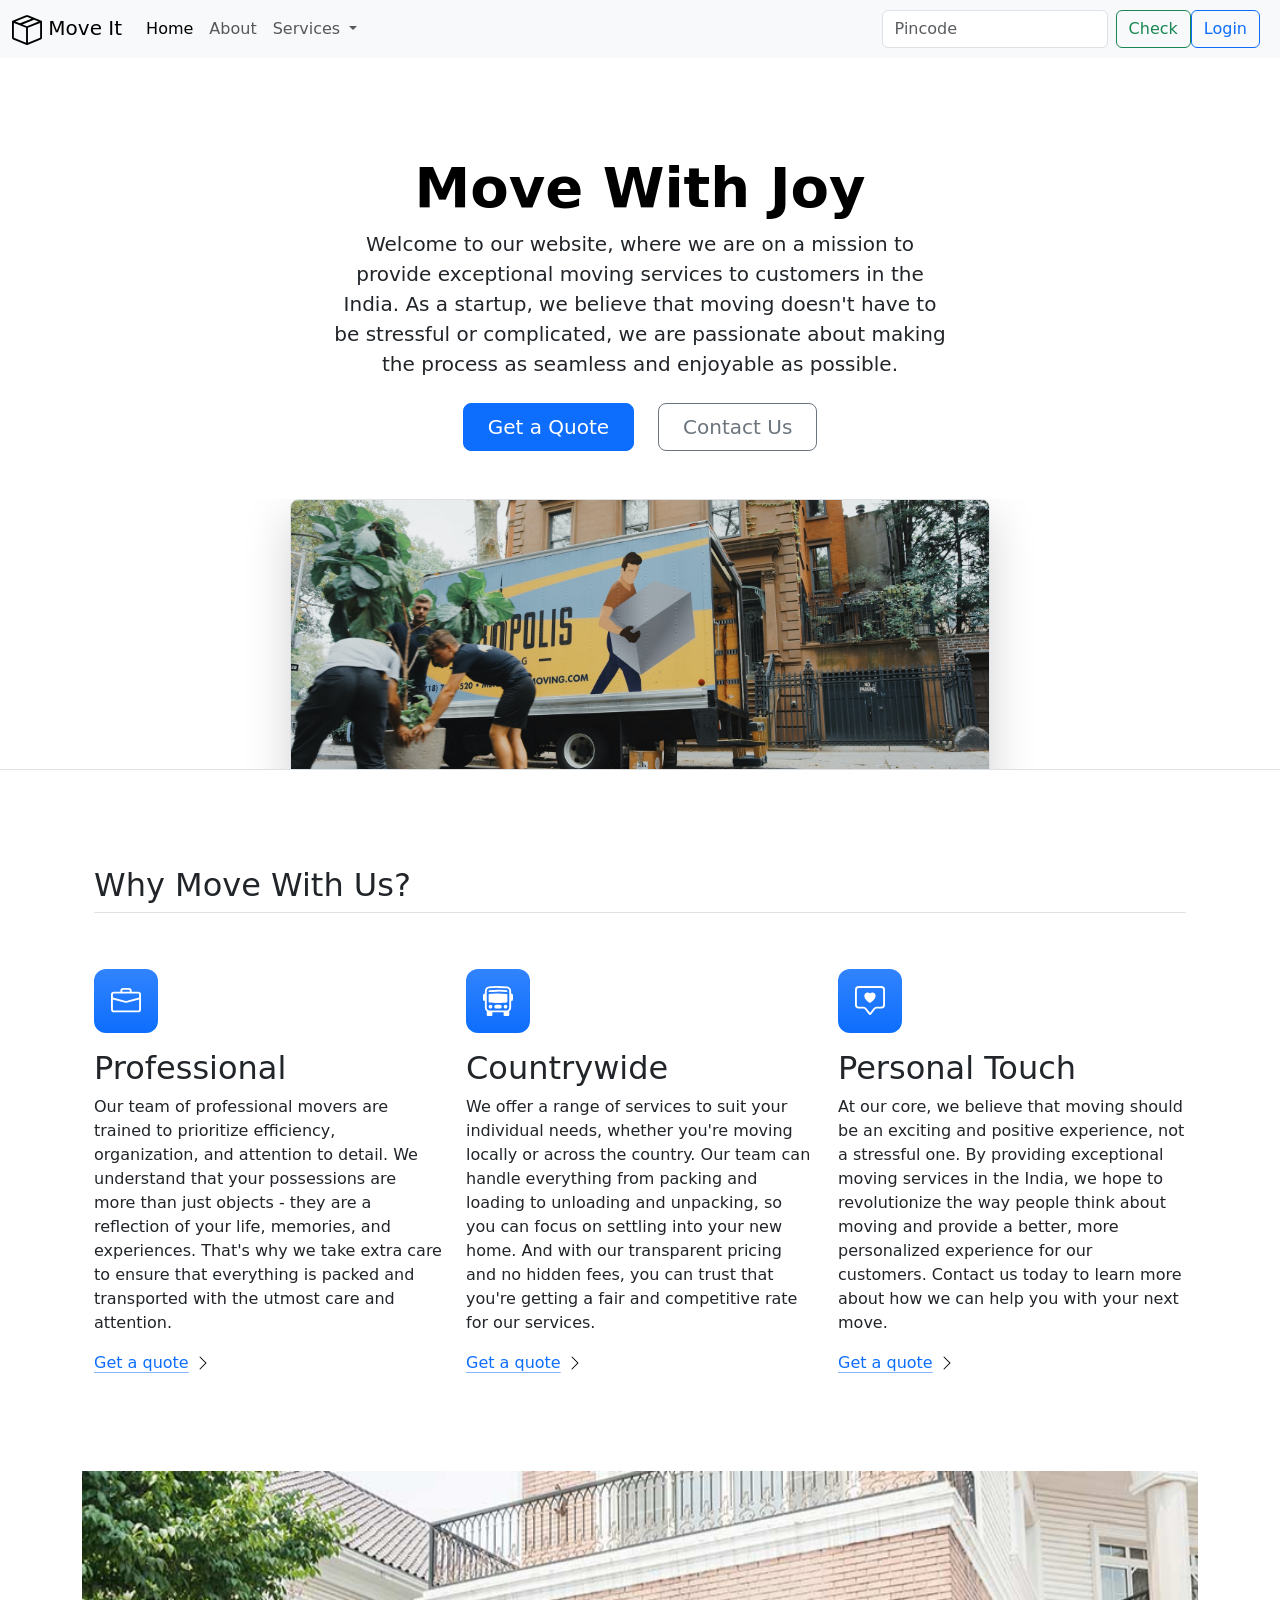
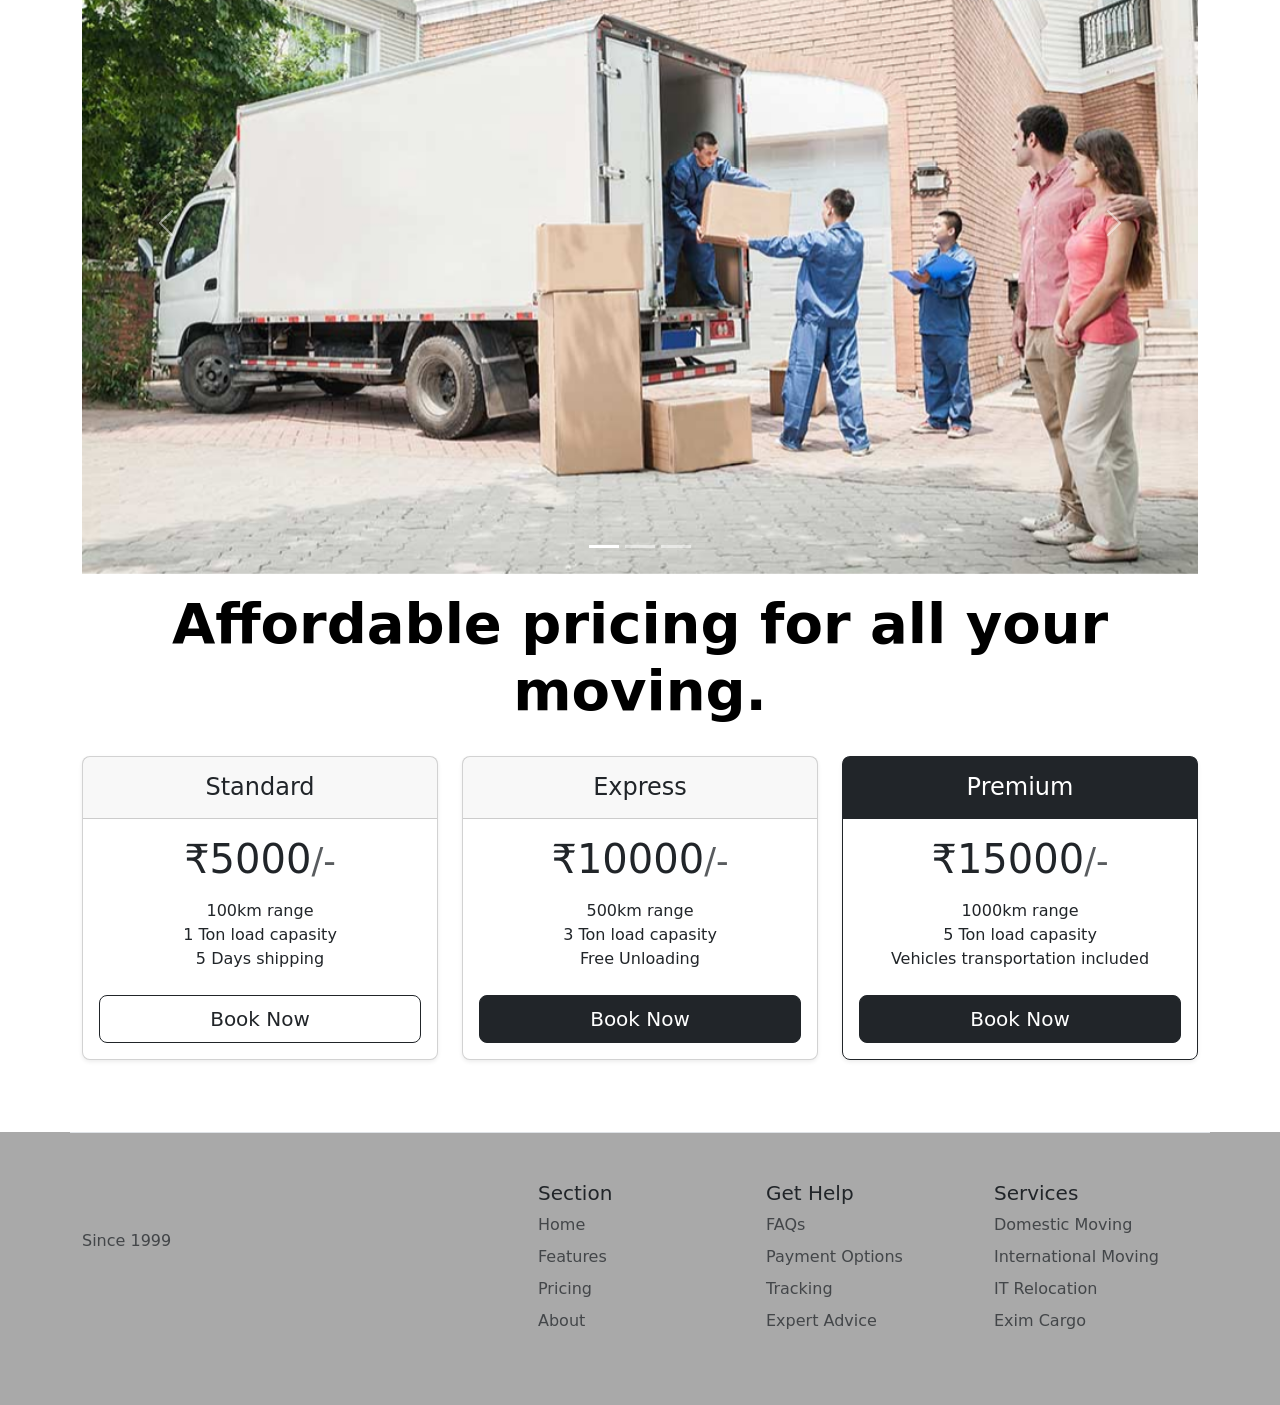
<file: index.html>
<!DOCTYPE html>
<html lang="en">

<head>
  <meta charset="UTF-8">
  <meta name="viewport" content="width=device-width, initial-scale=1.0">
  <title>Move It</title>
  <link href="https://cdn.jsdelivr.net/npm/bootstrap@5.3.0-alpha2/dist/css/bootstrap.min.css" rel="stylesheet"
    integrity="sha384-aFq/bzH65dt+w6FI2ooMVUpc+21e0SRygnTpmBvdBgSdnuTN7QbdgL+OapgHtvPp" crossorigin="anonymous">
  <link rel="stylesheet" href="./style.css">
  <style>
    
  </style>
</head>

<body>

  <nav class="navbar navbar-expand-lg bg-body-tertiary">
    <div class="container-fluid">
      <a class="navbar-brand" href="#"><img src="./assets/box-seam.svg" alt="moveit brand icon" height="30"> Move It</a>
      <button class="navbar-toggler" type="button" data-bs-toggle="collapse" data-bs-target="#navbarSupportedContent"
        aria-controls="navbarSupportedContent" aria-expanded="false" aria-label="Toggle navigation">
        <span class="navbar-toggler-icon"></span>
      </button>
      <div class="collapse navbar-collapse" id="navbarSupportedContent">
        <ul class="navbar-nav me-auto mb-2 mb-lg-0">
          <li class="nav-item">
            <a class="nav-link active" aria-current="page" href="#">Home</a>
          </li>
          <li class="nav-item">
            <a class="nav-link" href="#">About</a>
          </li>
          <li class="nav-item dropdown">
            <a class="nav-link dropdown-toggle" href="#" role="button" data-bs-toggle="dropdown" aria-expanded="false">
              Services
            </a>
            <ul class="dropdown-menu">
              <li><a class="dropdown-item" href="#">Moving</a></li>
              <li><a class="dropdown-item" href="#">Relocation</a></li>
              <li>
                <hr class="dropdown-divider">
              </li>
              <li><a class="dropdown-item" href="#">Cargo Shipment</a></li>
            </ul>
          </li>
        </ul>
        <form class="d-flex" role="search">
          <input class="form-control me-2" type="search" placeholder="Pincode" aria-label="Search">
          <button class="btn btn-outline-success" type="submit">Check</button>
          <button type="button" class="btn btn-outline-primary me-2"><a id='btn2' href="./login.html">Login</a></button>
        </form>
      </div>
    </div>
  </nav>


  <div class="px-4 pt-5 my-5 text-center border-bottom">
    <h1 class="display-4 fw-bold text-body-emphasis">Move With Joy</h1>
    <div class="col-lg-6 mx-auto">
      <p class="lead mb-4">Welcome to our website, where we are on a mission to provide exceptional moving services to
        customers in the India. As a startup, we believe that moving doesn't have to be stressful or complicated, we are passionate about making the process as seamless and enjoyable as possible.
      </p>
      <div class="d-grid gap-2 d-sm-flex justify-content-sm-center mb-5">
        <button type="button" class="btn btn-primary btn-lg px-4 me-sm-3"><a id='btn' href="./quote.html">Get a Quote</a></button>
        <button type="button" class="btn btn-outline-secondary btn-lg px-4">Contact Us</button>
      </div>
    </div>
    <div class="overflow-hidden" style="max-height: 30vh;">
      <div class="container px-5">
        <img src="./images/moving-van.jpg" class="img-fluid border rounded-3 shadow-lg mb-4" alt="Example image" width="700"
          height="500" loading="lazy">
      </div>
    </div>
  </div>

  <div class="container px-4 py-5" id="featured-3">
    <h2 class="pb-2 border-bottom">Why Move With Us?</h2>
    <div class="row g-4 py-5 row-cols-1 row-cols-lg-3">
      <div class="feature col">
        <div
          class="feature-icon d-inline-flex align-items-center justify-content-center text-bg-primary bg-gradient fs-2 mb-3">
          <img src="./assets/briefcase.svg" alt="briefcase" height="30">
        </div>
        <h3 class="fs-2">Professional</h3>
        <p>Our team of professional movers are trained to prioritize efficiency, organization, and attention to detail.
          We understand that your possessions are more than just objects - they are a reflection of your life, memories, and experiences. That's why we take extra care to ensure that everything is packed and transported with the utmost care and attention.</p>
        <a href="./quote.html" class="icon-link">
          Get a quote
          <img src="./assets/chevron-right.svg" alt="chevron-right">
        </a>
      </div>
      <div class="feature col">
        <div
          class="feature-icon d-inline-flex align-items-center justify-content-center text-bg-primary bg-gradient fs-2 mb-3">
          <img src="./assets/bus-front.svg" alt="bus-front" height="30">
        </div>
        <h3 class="fs-2">Countrywide</h3>
        <p>We offer a range of services to suit your individual needs, whether you're moving locally or across the
          country. Our team can handle everything from packing and loading to unloading and unpacking, so you can focus on settling into your new home. And with our transparent pricing and no hidden fees, you can trust that you're getting a fair and competitive rate for our services.</p>
        <a href="./quote.html" class="icon-link">
          Get a quote
          <img src="./assets/chevron-right.svg" alt="chevron-right">
        </a>
      </div>
      <div class="feature col">
        <div
          class="feature-icon d-inline-flex align-items-center justify-content-center text-bg-primary bg-gradient fs-2 mb-3">
          <img src="./assets/chat-square-heart.svg" alt="chat-square-heart" height="30">
        </div>
        <h3 class="fs-2">Personal Touch</h3>
        <p>At our core, we believe that moving should be an exciting and positive experience, not a stressful one. By
          providing exceptional moving services in the India, we hope to revolutionize the way people think about moving and provide a better, more personalized experience for our customers. Contact us today to learn more about how we can help you with your next move.</p>
        <a href="./quote.html" class="icon-link">
          Get a quote
          <img src="./assets/chevron-right.svg" alt="chevron-right">
        </a>
      </div>
    </div>
  </div>
  <div class="container">
    <div id="carouselExampleIndicators" class="carousel slide">
      <div class="carousel-indicators">
        <button type="button" data-bs-target="#carouselExampleIndicators" data-bs-slide-to="0" class="active"
          aria-current="true" aria-label="Slide 1"></button>
        <button type="button" data-bs-target="#carouselExampleIndicators" data-bs-slide-to="1"
          aria-label="Slide 2"></button>
        <button type="button" data-bs-target="#carouselExampleIndicators" data-bs-slide-to="2"
          aria-label="Slide 3"></button>
      </div>
      <div class="carousel-inner">
        <div class="carousel-item active">
          <img src="./images/movers.jpg" class="d-block w-100" alt="movers">
        </div>
        <div class="carousel-item">
          <img src="./images/moving.jpeg" class="d-block w-100" alt="moving">
        </div>
        <div class="carousel-item">
          <img src="./images/family.jpg" class="d-block w-100" alt="family">
        </div>
      </div>
      <button class="carousel-control-prev" type="button" data-bs-target="#carouselExampleIndicators"
        data-bs-slide="prev">
        <span class="carousel-control-prev-icon" aria-hidden="true"></span>
        <span class="visually-hidden">Previous</span>
      </button>
      <button class="carousel-control-next" type="button" data-bs-target="#carouselExampleIndicators"
        data-bs-slide="next">
        <span class="carousel-control-next-icon" aria-hidden="true"></span>
        <span class="visually-hidden">Next</span>
      </button>
    </div>
  </div>


  <div class="container">
    <header>
      <div class="pricing-header p-3 pb-md-4 mx-auto text-center">
        <h2 class="display-4 fw-normal text-body-emphasis fw-bold">Affordable pricing for all your moving.</h2>
      </div>
    </header>
  
    <main>
      <div class="row row-cols-1 row-cols-md-3 mb-3 text-center">
        <div class="col">
          <div class="card mb-4 rounded-3 shadow-sm">
            <div class="card-header py-3">
              <h4 class="my-0 fw-normal">Standard</h4>
            </div>
            <div class="card-body">
              <h1 class="card-title pricing-card-title">₹5000<small class="text-body-secondary fw-light">/-</small></h1>
              <ul class="list-unstyled mt-3 mb-4">
                <li>100km range</li>
                <li>1 Ton load capasity</li>
                <li>5 Days shipping</li>
              </ul>
              <button type="button" class="w-100 btn btn-lg btn-outline-dark">Book Now</button>
            </div>
          </div>
        </div>
        <div class="col">
          <div class="card mb-4 rounded-3 shadow-sm">
            <div class="card-header py-3">
              <h4 class="my-0 fw-normal">Express</h4>
            </div>
            <div class="card-body">
              <h1 class="card-title pricing-card-title">₹10000<small class="text-body-secondary fw-light">/-</small></h1>
              <ul class="list-unstyled mt-3 mb-4">
                <li>500km range</li>
                <li>3 Ton load capasity</li>
                <li>Free Unloading</li>
              </ul>
              <button type="button" class="w-100 btn btn-lg btn-dark">Book Now</button>
            </div>
          </div>
        </div>
        <div class="col">
          <div class="card mb-4 rounded-3 shadow-sm border-dark">
            <div class="card-header py-3 text-bg-dark border-dark">
              <h4 class="my-0 fw-normal">Premium</h4>
            </div>
            <div class="card-body">
              <h1 class="card-title pricing-card-title">₹15000<small class="text-body-secondary fw-light">/-</small></h1>
              <ul class="list-unstyled mt-3 mb-4">
                <li>1000km range</li>
                <li>5 Ton load capasity</li>
                <li>Vehicles transportation included</li>
              </ul>
              <button type="button" class="w-100 btn btn-lg btn-dark">Book Now</button>
            </div>
          </div>
        </div>
      </div>
    </footer>
  </div>



  <div class="footer">
  <div class="container">
    <footer class="row row-cols-1 row-cols-sm-2 row-cols-md-5 py-5 mt-5 border-top">
      <div class="col mb-3">
        <a href="/" class="d-flex align-items-center mb-3 link-body-emphasis text-decoration-none">
          <svg class="bi me-2" width="40" height="32">
            <use xlink:href="#bootstrap"></use>
          </svg>
        </a>
        <p class="text-body-secondary">Since 1999</p>
      </div>

      <div class="col mb-3">

      </div>

      <div class="col mb-3">
        <h5>Section</h5>
        <ul class="nav flex-column">
          <li class="nav-item mb-2"><a href="#" class="nav-link p-0 text-body-secondary">Home</a></li>
          <li class="nav-item mb-2"><a href="#" class="nav-link p-0 text-body-secondary">Features</a></li>
          <li class="nav-item mb-2"><a href="#" class="nav-link p-0 text-body-secondary">Pricing</a></li>
          <li class="nav-item mb-2"><a href="#" class="nav-link p-0 text-body-secondary">About</a></li>
        </ul>
      </div>

      <div class="col mb-3">
        <h5>Get Help</h5>
        <ul class="nav flex-column">
          <li class="nav-item mb-2"><a href="#" class="nav-link p-0 text-body-secondary">FAQs</a></li>
          <li class="nav-item mb-2"><a href="#" class="nav-link p-0 text-body-secondary">Payment Options</a></li>
          <li class="nav-item mb-2"><a href="#" class="nav-link p-0 text-body-secondary">Tracking</a></li>
          <li class="nav-item mb-2"><a href="#" class="nav-link p-0 text-body-secondary">Expert Advice</a></li>
        </ul>
      </div>

      <div class="col mb-3">
        <h5>Services</h5>
        <ul class="nav flex-column">
          <li class="nav-item mb-2"><a href="#" class="nav-link p-0 text-body-secondary">Domestic Moving</a></li>
          <li class="nav-item mb-2"><a href="#" class="nav-link p-0 text-body-secondary">International Moving</a></li>
          <li class="nav-item mb-2"><a href="#" class="nav-link p-0 text-body-secondary">IT Relocation</a></li>
          <li class="nav-item mb-2"><a href="#" class="nav-link p-0 text-body-secondary">Exim Cargo</a></li>
        </ul>
      </div>
    </footer>
  </div>
  </div>
  <script src="https://cdn.jsdelivr.net/npm/bootstrap@5.3.0-alpha3/dist/js/bootstrap.bundle.min.js"
    integrity="sha384-ENjdO4Dr2bkBIFxQpeoTz1HIcje39Wm4jDKdf19U8gI4ddQ3GYNS7NTKfAdVQSZe"
    crossorigin="anonymous"></script>
</body>

</html>
</file>
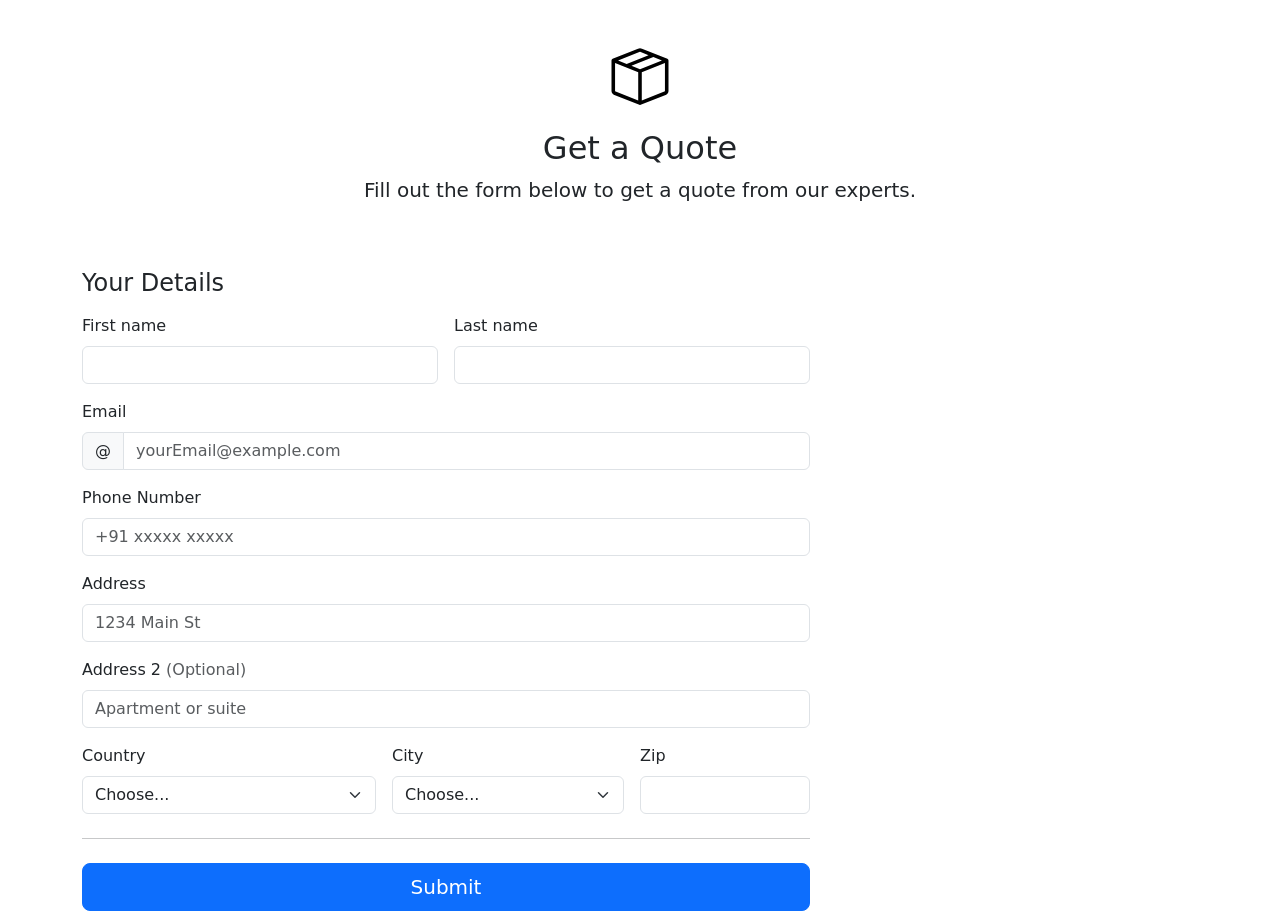
<file: quote.html>
<!DOCTYPE html>
<html lang="en">
<head>
    <meta charset='utf-8'>
    <link href="https://cdn.jsdelivr.net/npm/bootstrap@5.3.0-alpha2/dist/css/bootstrap.min.css" rel="stylesheet"
    integrity="sha384-aFq/bzH65dt+w6FI2ooMVUpc+21e0SRygnTpmBvdBgSdnuTN7QbdgL+OapgHtvPp" crossorigin="anonymous">
    <link rel="stylesheet" href="./style.css">
    
    <title>Quote</title>
</head>
<body>
    <div class="py-5 text-center">
        <img class="d-block mx-auto mb-4" src="./assets/box-seam.svg" alt="icon" width="72" height="57">
        <h2>Get a Quote</h2>
        <p class="lead">Fill out the form below to get a quote from our experts.</p>
    </div>
    <div class="container">
    <div class="row g-5">
        <div class="col-md-7 col-lg-8">
          <h4 class="mb-3">Your Details</h4>
          <form class="needs-validation" novalidate="">
            <div class="row g-3">
              <div class="col-sm-6">
                <label for="firstName" class="form-label">First name</label>
                <input type="text" class="form-control" id="firstName" name="firstName"  fdprocessedid="8hv3vm">
                <div class="invalid-feedback">
                  Valid first name is required.
                </div>
              </div>
  
              <div class="col-sm-6">
                <label for="lastName" class="form-label">Last name</label>
                <input type="text" class="form-control" id="lastName" name="lastName"  fdprocessedid="qf61wq">
                <div class="invalid-feedback">
                  Valid last name is required.
                </div>
              </div>
  
              <div class="col-12">
                <label for="username" class="form-label">Email</label>
                <div class="input-group has-validation">
                  <span class="input-group-text">@</span>
                  <input type="text" class="form-control" id="email" name="email" placeholder="yourEmail@example.com" required="" fdprocessedid="iffp7u">
                <div class="invalid-feedback">
                    Your username is required.
                  </div>
                </div>
              </div>
  
              <div class="col-12">
                <label for="email" class="form-label">Phone Number</label>
                <input type="email" class="form-control" id="Number" placeholder="+91 xxxxx xxxxx" fdprocessedid="cxsok6">
                <div class="invalid-feedback">
                  Please enter a valid email address for shipping updates.
                </div>
              </div>
  
              <div class="col-12">
                <label for="address" class="form-label">Address</label>
                <input type="text" class="form-control" id="address" placeholder="1234 Main St" required="" fdprocessedid="p75abo">
                <div class="invalid-feedback">
                  Please enter your shipping address.
                </div>
              </div>
  
              <div class="col-12">
                <label for="address2" class="form-label">Address 2 <span class="text-body-secondary">(Optional)</span></label>
                <input type="text" class="form-control" id="address2" placeholder="Apartment or suite" fdprocessedid="c2b58r">
              </div>
  
              <div class="col-md-5">
                <label for="country" class="form-label">Country</label>
                <select class="form-select" id="country" required="" fdprocessedid="xbwh2t">
                  <option value="">Choose...</option>
                  <option>India</option>
                </select>
                <div class="invalid-feedback">
                  Please select a valid country.
                </div>
              </div>
  
              <div class="col-md-4">
                <label for="state" class="form-label">City</label>
                <select class="form-select" id="state" required="" fdprocessedid="lopqgr">
                  <option value="">Choose...</option>
                  <option>Delhi</option>
                  <option>Mumbai</option>
                  <option>Pune</option>
                  <option>Banglore</option>
                  <option>Hyderabad</option>
                </select>
                <div class="invalid-feedback">
                  Please provide a valid state.
                </div>
              </div>
  
              <div class="col-md-3">
                <label for="zip" class="form-label">Zip</label>
                <input type="text" class="form-control" id="zip" placeholder="" required="" fdprocessedid="8gzgxn">
                <div class="invalid-feedback">
                  Zip code required.
                </div>
              </div>
            </div>
  
            
  
            <hr class="my-4">
  
            <button class="w-100 btn btn-primary btn-lg" type="submit" onclick="storeData()" fdprocessedid="xkelc7">Submit</button>
          </form>
        </div>
      </div>
      </div>
    <script src="https://cdn.jsdelivr.net/npm/bootstrap@5.3.0-alpha3/dist/js/bootstrap.bundle.min.js"
    integrity="sha384-ENjdO4Dr2bkBIFxQpeoTz1HIcje39Wm4jDKdf19U8gI4ddQ3GYNS7NTKfAdVQSZe"
    crossorigin="anonymous"></script>
    <script src="./cnt.js"></script>
</body>
</html>
</file>
<file: style.css>
.container,.container-fluid,.container-lg,.container-md,.container-sm,.container-xl,.container-xxl {
    --bs-gutter-x: 1.5rem;
    --bs-gutter-y: 0;
    width: 100%;
    padding-right: calc(var(--bs-gutter-x) * .5);
    padding-left: calc(var(--bs-gutter-x) * .5);
    margin-right: auto;
    margin-left: auto
}


@media (min-width: 576px) {
    .container,.container-sm {
        max-width:540px
    }
}

@media (min-width: 768px) {
    .container,.container-md,.container-sm {
        max-width:720px
    }
}

@media (min-width: 992px) {
    .container,.container-lg,.container-md,.container-sm {
        max-width:960px
    }
}

@media (min-width: 1200px) {
    .container,.container-lg,.container-md,.container-sm,.container-xl {
        max-width:1140px
    }
}

@media (min-width: 1400px) {
    .container,.container-lg,.container-md,.container-sm,.container-xl,.container-xxl {
        max-width:1320px
    }
}




.waa{
    margin-top: 100px;
    width: 30%;
}
.feature-icon {
    width: 4rem;
    height: 4rem;
    border-radius: 0.75rem;
}

.footer{
    background-color:darkgray;
}
#btn{
    color: white;
    text-decoration: none;
}
#btn2{
    text-decoration: none;
}
</file>
